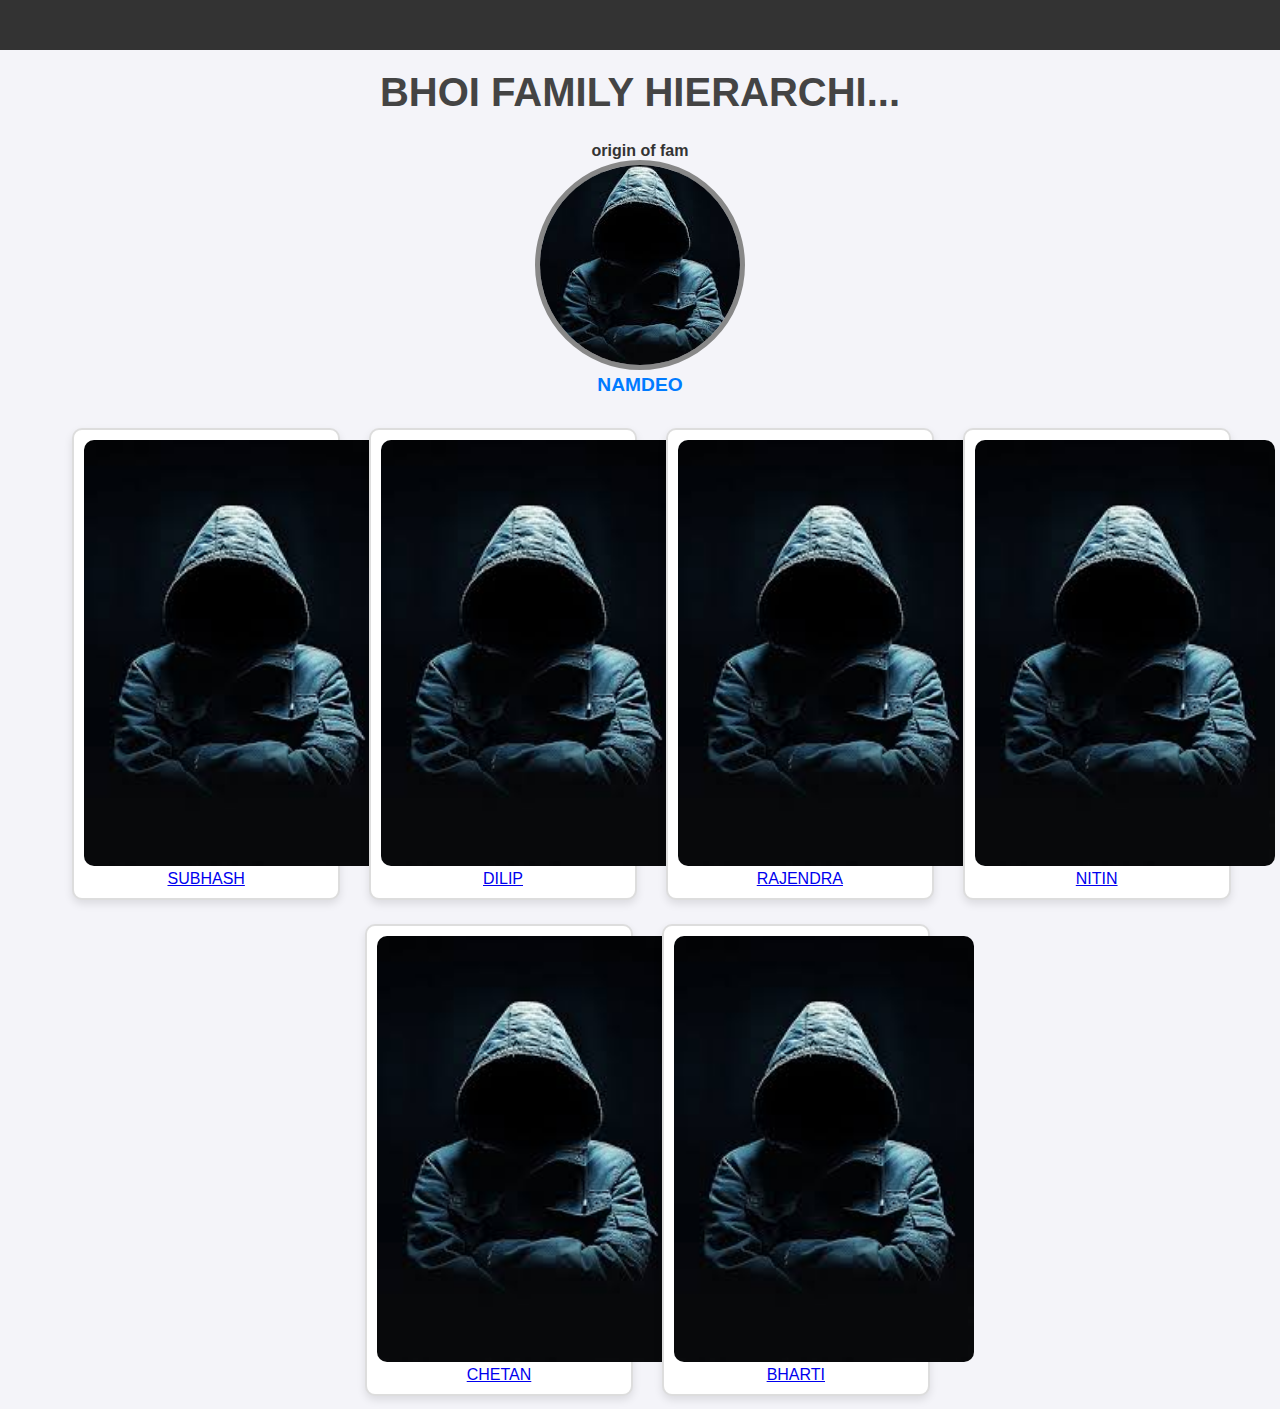
<file: namdeo.html>
<!DOCTYPE html>
<html lang="en">

<head>
    <meta charset="UTF-8">
    <meta name="viewport" content="width=device-width, initial-scale=1.0">
    <title>RAJ BHOI</title>
    <link rel="stylesheet" href="namdeostyle.css">
</head>

<body>

    <div id="navbar"></div>
    <h1 >BHOI FAMILY HIERARCHI...</h1>
    <div id="vithoba" >
        <b>origin of fam</b>
        <div>
            <img  id="vithobaimg" src="image.jpg" alt="sabka baap" ><br>
            <a href="#"><b>NAMDEO</b></a>
        </div>

    </div>



    

<div id="namdeoset">
    <div id="namkid1" class="namdeokids" >
        <div id="vithkid1data">
            <img src="image.jpg" alt="img1" width=300px ;><br>
            <a href="#">SUBHASH</a>
        </div>
    </div>
    <div id="namkid2" class="namdeokids" >
        <div id="vithkid1data">
            <img src="image.jpg" alt="img1" width=300px ;><br>
            <a href="#">DILIP</a>
        </div>
    </div>
    <div id="namkid3" class="namdeokids" >
        <div id="vithkid1data">
            <img src="image.jpg" alt="img1" width=300px ;><br>
            <a href="#">RAJENDRA</a>
        </div>
    </div>
    <div id="namkid4" class="namdeokids" >
        <div id="vithkid1data">
            <img src="image.jpg" alt="img1" width=300px ;><br>
            <a href="#">NITIN</a>
        </div>
    </div>
    <div id="namkid5" class="namdeokids" >
        <div id="vithkid1data">
            <img src="image.jpg" alt="img1" width=300px ;><br>
            <a href="#">CHETAN</a>
        </div>
    </div>
    <div id="namkid6" class="namdeokids" >
        <div id="vithkid1data">
            <img src="image.jpg" alt="img1" width=300px ;><br>
            <a href="#">BHARTI</a>
        </div>
    </div>
</div>

   

</body>
</body>

</html>
</file>
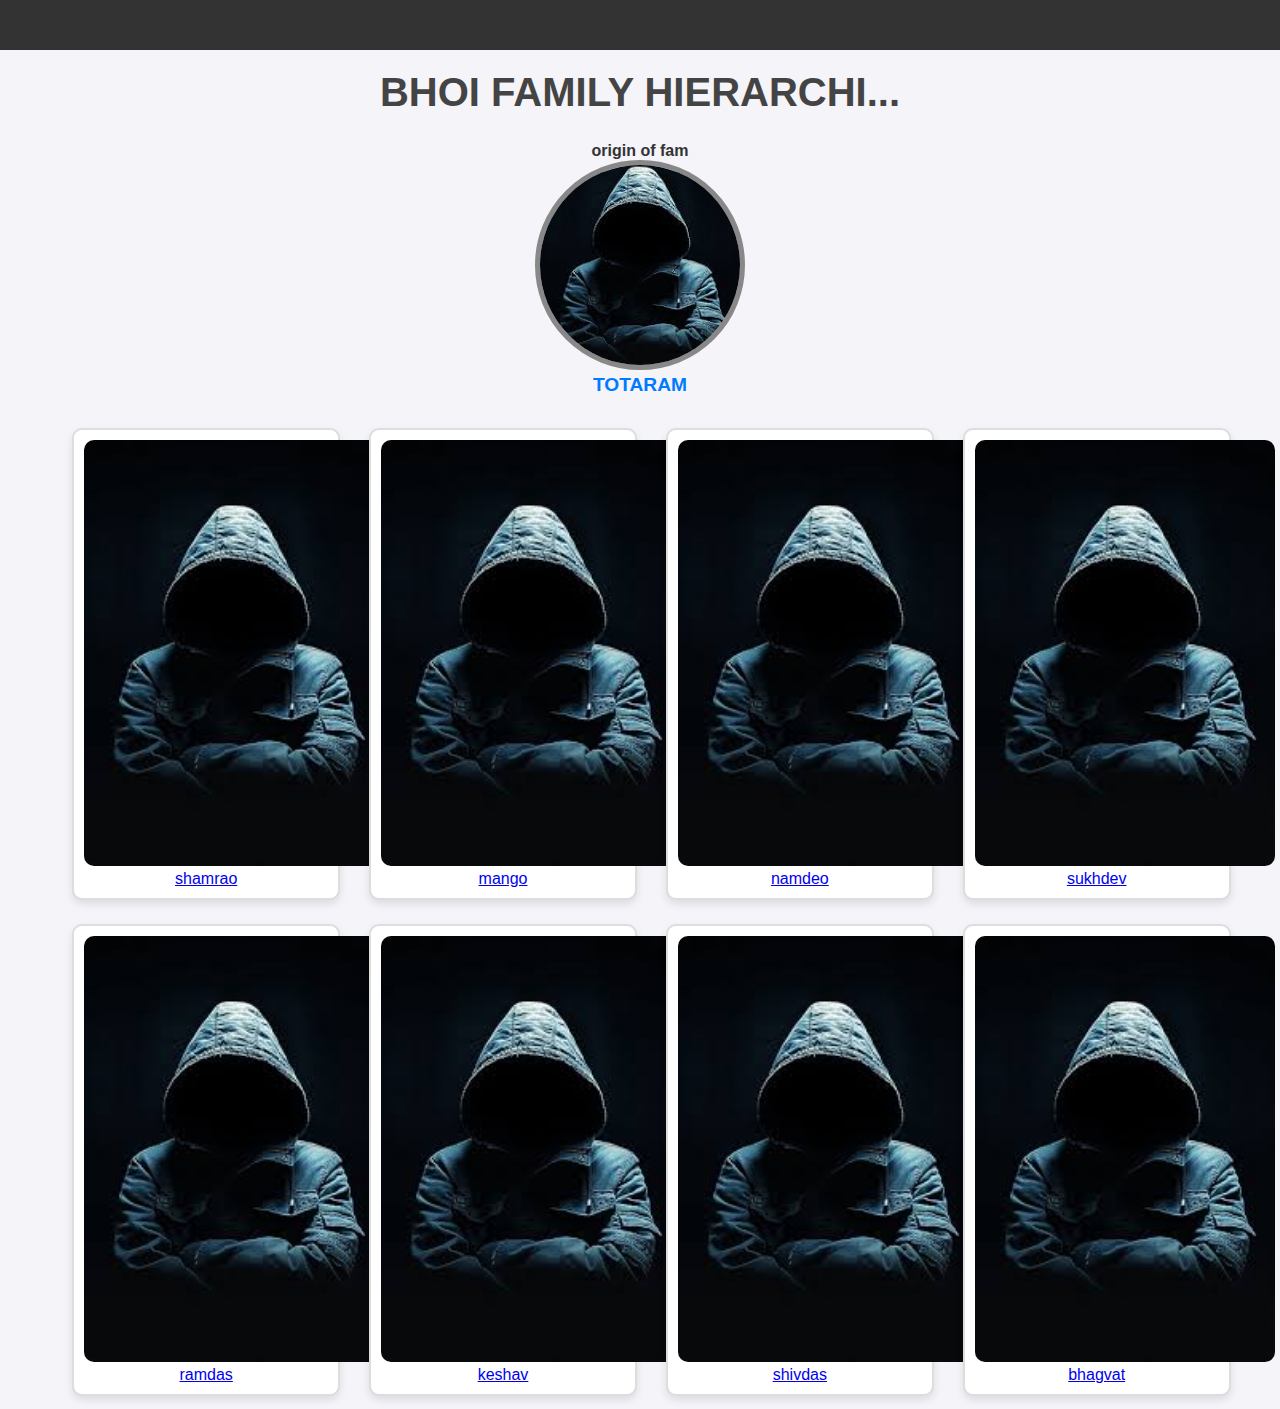
<file: totaram.html>
<!DOCTYPE html>
<html lang="en">

<head>
    <meta charset="UTF-8">
    <meta name="viewport" content="width=device-width, initial-scale=1.0">
    <title>RAJ BHOI</title>
    <link rel="stylesheet" href="totaramstyle.css">
</head>

<body>

    <div id="navbar"></div>
    <h1 >BHOI FAMILY HIERARCHI...</h1>
    <div id="vithoba" >
        <b>origin of fam</b>
        <div>
            <img  id="vithobaimg" src="image.jpg" alt="sabka baap" ><br>
            <a href="#"><b>TOTARAM</b></a>
        </div>

    </div>



    

<div id="totaramset">
    <div id="totakid1" class="totaramkids" >
        <div id="vithkid1data">
            <img src="image.jpg" alt="img1" width=300px ;><br>
            <a href="#">shamrao</a>
        </div>
    </div>
    <div id="totakid2" class="totaramkids" >
        <div id="vithkid1data">
            <img src="image.jpg" alt="img1" width=300px ;><br>
            <a href="#">mango</a>
        </div>
    </div>
    <div id="totakid3" class="totaramkids" >
        <div id="vithkid1data">
            <img src="image.jpg" alt="img1" width=300px ;><br>
            <a href="namdeo.html">namdeo</a>
        </div>
    </div>
    <div id="totakid4" class="totaramkids" >
        <div id="vithkid1data">
            <img src="image.jpg" alt="img1" width=300px ;><br>
            <a href="#">sukhdev</a>
        </div>
    </div>
    <div id="totakid5" class="totaramkids" >
        <div id="vithkid1data">
            <img src="image.jpg" alt="img1" width=300px ;><br>
            <a href="#">ramdas</a>
        </div>
    </div>
    <div id="totakid6" class="totaramkids" >
        <div id="vithkid1data">
            <img src="image.jpg" alt="img1" width=300px ;><br>
            <a href="#">keshav</a>
        </div>
    </div>
    <div id="totakid7" class="totaramkids" >
        <div id="vithkid1data">
            <img src="image.jpg" alt="img1" width=300px ;><br>
            <a href="#">shivdas</a>
        </div>
    </div>
    <div id="totakid8" class="totaramkids" >
        <div id="vithkid1data">
            <img src="image.jpg" alt="img1" width=300px ;><br>
            <a href="#">bhagvat</a>
        </div>
    </div>
</div>

   

</body>
</body>

</html>
</file>
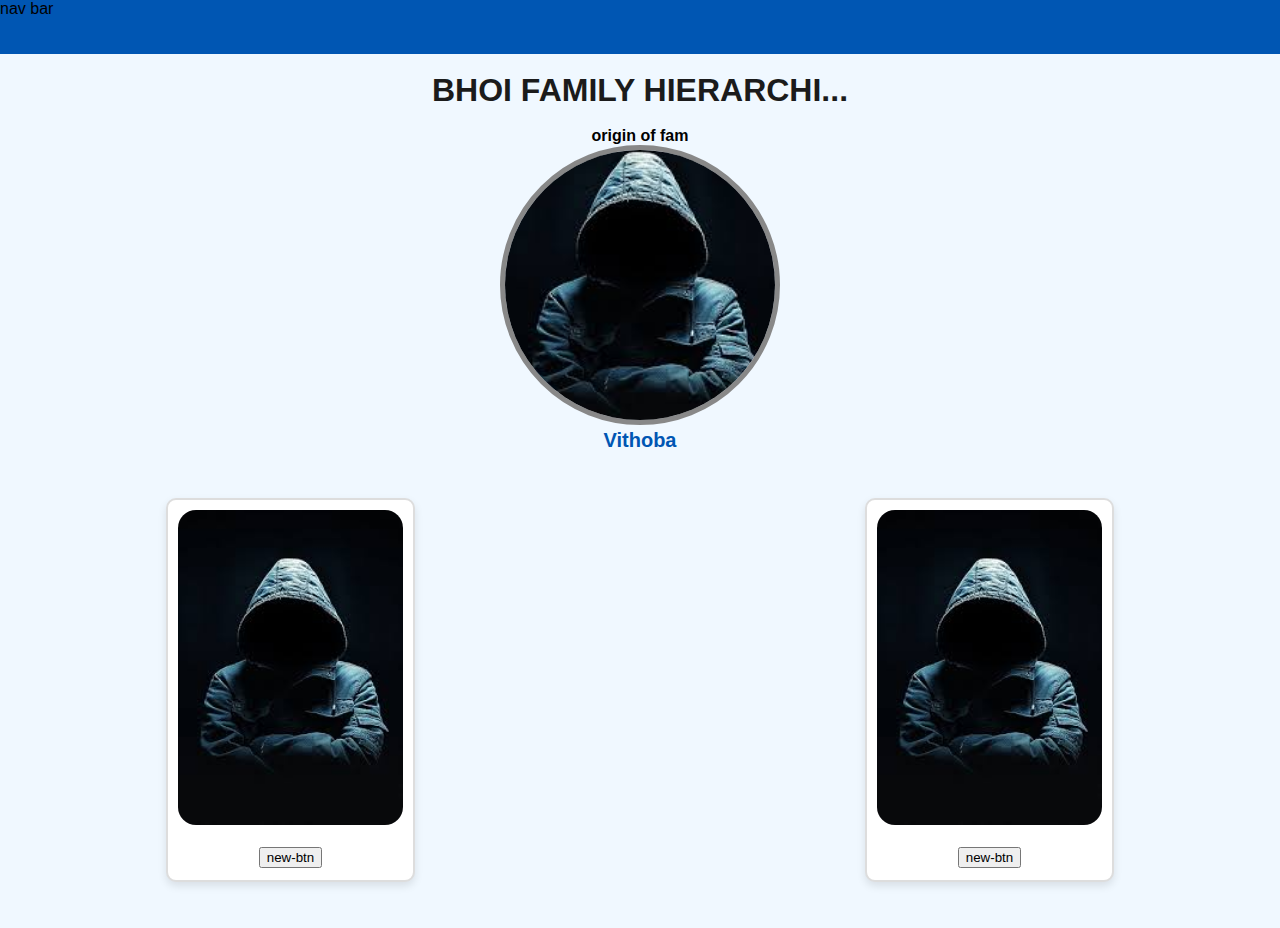
<file: vithoba.html>
<!DOCTYPE html>
<html lang="en">

<head>
    <meta charset="UTF-8">
    <meta name="viewport" content="width=device-width, initial-scale=1.0">
    <title>RAJ BHOI</title>
    <link rel="stylesheet" href="vithobastyle.css">
</head>

<body>


    <div class="containt">
        <div id="navbar">nav bar</div>
        <h1>BHOI FAMILY HIERARCHI...</h1>
        <div class="vithobaContainer">
            <div id="vithoba">
                <b> origin of fam </b>
                <div>
                    <img id="vithobaimg" src="image.jpg" alt="sabka baap"><br>
                    <a><b>Vithoba</b></a>
                </div>
            </div>
        </div>





        <div class="childrenContainer ">
            <div id="vithkid1" class="vithobaKid">
                <div id="vithkid1data">
                    <img src="image.jpg" alt="img1" width=300px ;><br><br>
                    <button class="aOfTotaram">new-btn</button>
                </div>
            </div>



            <div id="vithkid2" class="vithobaKid">
                <div id="vithkid2data">
                    <img src="image.jpg" alt="img1" width=300px ;><br><br>
                    <button class="aOfNatthu">new-btn</button>
                </div>
            </div>
        </div>
    </div><br><br>


    <div class="totaramSetContainer hide">
        <div id="totaramset">
            <div id="totakid1" class="totaramkids">
                <div id="vithkid1data">
                    <img src="image.jpg" alt="img1" width=300px ;><br>
                    <a href="#">shamrao</a>
                </div>
            </div>
            <div id="totakid2" class="totaramkids">
                <div id="vithkid1data ">
                    <img src="image.jpg" alt="img1" width=300px ;><br>
                    <a href="#">mango</a>
                </div>
            </div>
            <div id="totakid3" class="totaramkids">
                <div id="vithkid1data">
                    <img src="image.jpg" alt="img1" width=300px ;><br>
                    <a href="namdeo.html">namdeo</a>
                </div>
            </div>
            <div id="totakid4" class="totaramkids">
                <div id="vithkid1data">
                    <img src="image.jpg" alt="img1" width=300px ;><br>
                    <a href="#">sukhdev</a>
                </div>
            </div>
            <div id="totakid5" class="totaramkids">
                <div id="vithkid1data">
                    <img src="image.jpg" alt="img1" width=300px ;><br>
                    <a href="#">ramdas</a>
                </div>
            </div>
            <div id="totakid6" class="totaramkids">
                <div id="vithkid1data">
                    <img src="image.jpg" alt="img1" width=300px ;><br>
                    <a href="#">keshav</a>
                </div>
            </div>
            <div id="totakid7" class="totaramkids">
                <div id="vithkid1data">
                    <img src="image.jpg" alt="img1" width=300px ;><br>
                    <a href="#">shivdas</a>
                </div>
            </div>
            <div id="totakid8" class="totaramkids">
                <div id="vithkid1data">
                    <img src="image.jpg" alt="img1" width=300px ;><br>
                    <a href="#">bhagvat</a>
                </div>
            </div>
        </div>
    </div>









<script src="app.js"></script>
</body>
</body>

</html>
</file>
<file: namdeostyle.css>
/* General Styles */
body {
    font-family: Arial, sans-serif;
    margin: 0;
    padding: 0;
    background-color: #f4f4f9;
    color: #333;
}

h1 {
    text-align: center;
    margin-top: 20px;
    font-size: 2.5em;
    color: #444;
}

h2 {
    text-align: center;
    margin: 10px 0;
    font-size: 1.8em;
    color: #666;
}

/* Navbar Placeholder */
#navbar {
    height: 50px;
    background-color: #333;
    color: white;
    text-align: center;
    line-height: 50px;
    font-size: 1.2em;
}

/* Vithoba Section */
#vithoba {
    text-align: center;
    margin: 20px auto;
}

#vithoba img {
    border-radius: 50%;
    width: 200px;
    height: 200px;
    object-fit: cover;
    border: 5px solid #888;
}

#vithoba a {
    text-decoration: none;
    font-size: 1.2em;
    color: #007bff;
}

#vithoba a:hover {
    color: #0056b3;
}

/* Family Members Section */
#family-members {
    display: flex;
    flex-wrap: wrap;
    justify-content: center;
    gap: 20px;
    margin: 20px;
}

.namdeokids {
    display: inline-block;
    width: 20%;
    margin: 1%;
    padding: 10px;
    text-align: center;
    border: 2px solid #ddd;
    border-radius: 10px;
    background-color: #ffffff;
    box-shadow: 0 4px 8px rgba(0, 0, 0, 0.1);
}    
    
.namdeokids a {
    justify-content: center;
}


.namdeokids img {
    width: 300px;
    border-radius: 10px;
}

#namdeoset{
    margin-left: 60px;
}

#namkid5{
    margin-left: 25%;
}
</file>
<file: totaramstyle.css>
/* General Styles */
body {
    font-family: Arial, sans-serif;
    margin: 0;
    padding: 0;
    background-color: #f4f4f9;
    color: #333;
}

h1 {
    text-align: center;
    margin-top: 20px;
    font-size: 2.5em;
    color: #444;
}

h2 {
    text-align: center;
    margin: 10px 0;
    font-size: 1.8em;
    color: #666;
}

/* Navbar Placeholder */
#navbar {
    height: 50px;
    background-color: #333;
    color: white;
    text-align: center;
    line-height: 50px;
    font-size: 1.2em;
}

/* Vithoba Section */
#vithoba {
    text-align: center;
    margin: 20px auto;
}

#vithoba img {
    border-radius: 50%;
    width: 200px;
    height: 200px;
    object-fit: cover;
    border: 5px solid #888;
}

#vithoba a {
    text-decoration: none;
    font-size: 1.2rem;
    color: #007bff;
}

#vithoba a:hover {
    color: #0056b3;
}

/* Family Members Section */
#family-members {
    display: flex;
    flex-wrap: wrap;
    justify-content: center;
    gap: 20px;
    margin: 20px;
}

.totaramkids {
    display: inline-block;
    width: 20%;
    margin: 1%;
    padding: 10px;
    text-align: center;
    border: 2px solid #ddd;
    border-radius: 10px;
    background-color: #ffffff;
    box-shadow: 0 4px 8px rgba(0, 0, 0, 0.1);
}    
    
.totaramkids a {
    justify-content: center;
}


.totaramkids img {
    width: 300px;
    border-radius: 10px;
}

#totaramset{
    margin-left: 60px;
}
</file>
<file: vithobastyle.css>
body {
    margin: 0;
    padding: 0;
    box-sizing: border-box;
    background-color: #f0f8ff;
    font-family: Arial, sans-serif;
}

#navbar {
    height: 6vmin;
    background-color: #0056b3;
}

h1 {
    text-align: center;
    margin:2vh;
    color: #1b1b1b;
}

.container {

    height: 80vh;
}
.vithobaContainer {
    display: flex;
    justify-content: center;
    align-items: center;
}

.childrenContainer {

    height: 45vmin;

    display: flex;
    align-items: center;
    justify-content: center;
    gap: 50vh;
}

#vithoba {

    height: 40vh;
    text-align: center;
}

#vithobaimg {

    border-radius: 50vmin;
    width: 30vmin;
    height: 30vmin ;
    object-fit: cover;
    border: 5px solid #888;
}

#vithoba a {
    text-decoration: none;
    color: #0056b3;
    font-size: 20px;
    font-weight: bold;
}

.vithobaKid {
    display: inline-block;
    height: 40vmin;
    width: 25vmin;
    padding: 10px;
    text-align: center;
    border: 2px solid #ddd;
    border-radius: 10px;
    background-color: #ffffff;
    box-shadow: 0 4px 8px rgba(0, 0, 0, 0.1);
}

.vithobaKid img {
    height: 35vmin;
    width: 25vmin;
    border-radius: 2vh;
}

.vithobakid a {
    text-decoration: none;
    color: #4CAF50;
    font-size: 18px;
    font-weight: bold;
}





.hide {

    display: none;
}

.after {

    display: inline-block;
    height: 50vmin;
    width: 35vmin;
    padding: 15px;
    text-align: center;
    border: 2px solid #ddd;
    border-radius: 10px;
    background-color: #ffffff;
    box-shadow: 0 4px 8px rgba(0, 0, 0, 0.1);

}

.after img {

    height: 45vmin;
    width: 35vmin;
}
</file>
